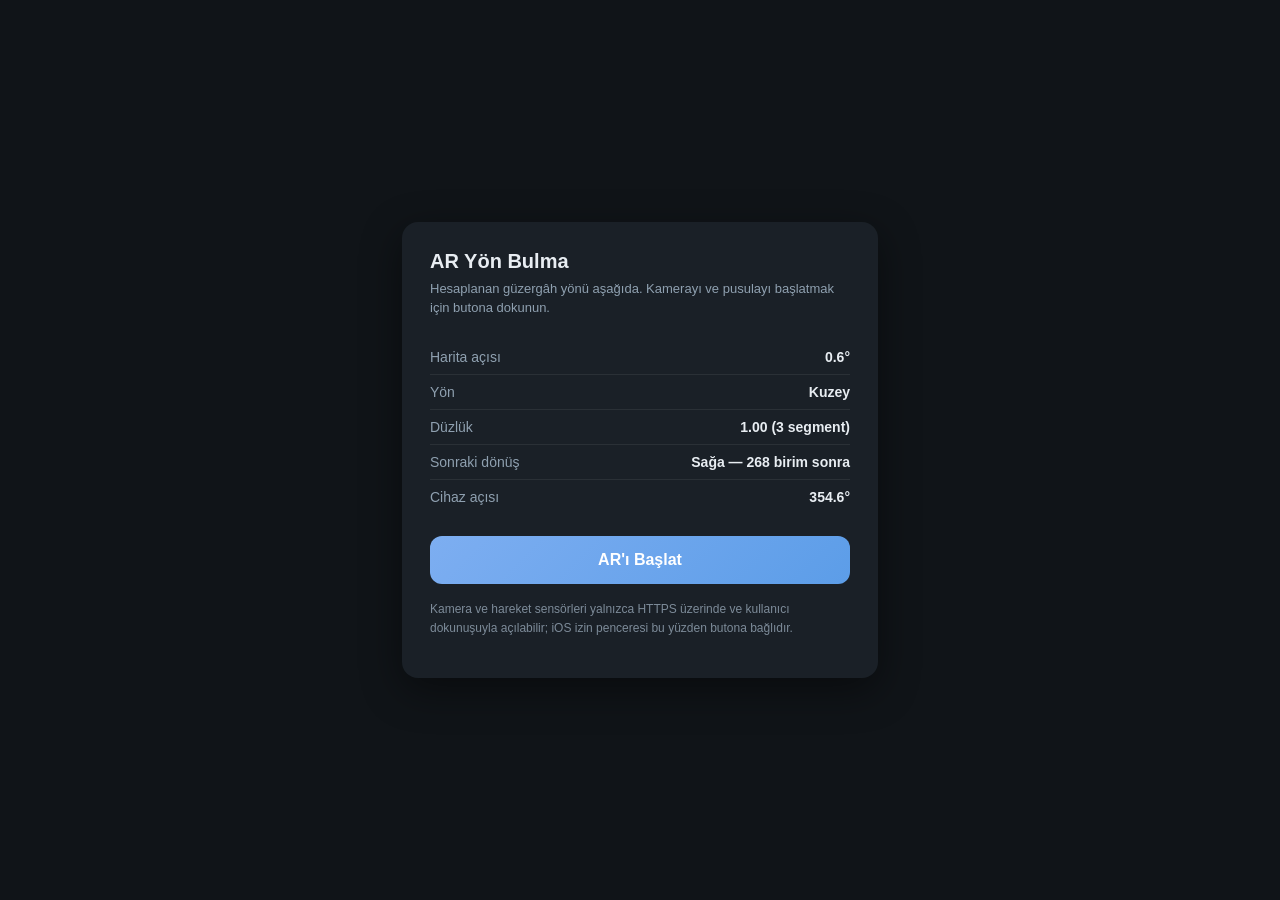
<file: index.html>
<!DOCTYPE html>
<html lang="tr">
<head>
    <meta charset="UTF-8">
    <meta name="viewport" content="width=device-width, initial-scale=1.0, maximum-scale=1.0, user-scalable=no">
    <title>AR Direction Plugin - Demo</title>
    <script src="ar-direction.js"></script>
    <script src="ar-navigation-ui.js"></script>
    <style>
        body {
            margin: 0;
            min-height: 100vh;
            display: flex;
            align-items: center;
            justify-content: center;
            background: #101418;
            color: #e8edf2;
            font-family: -apple-system, BlinkMacSystemFont, 'Segoe UI', Roboto, sans-serif;
        }
        .panel {
            width: min(420px, 88vw);
            padding: 28px;
            border-radius: 16px;
            background: #1a2027;
            box-shadow: 0 12px 40px rgba(0, 0, 0, .45);
        }
        h1 { margin: 0 0 6px; font-size: 20px; }
        .sub { margin: 0 0 22px; font-size: 13px; color: #8fa0b0; line-height: 1.5; }
        .row {
            display: flex; justify-content: space-between; gap: 12px;
            padding: 9px 0; border-bottom: 1px solid rgba(255, 255, 255, .07);
            font-size: 14px;
        }
        .row:last-of-type { border-bottom: none; }
        .row span:first-child { color: #8fa0b0; }
        .row span:last-child { font-weight: 600; font-variant-numeric: tabular-nums; }
        button {
            width: 100%; margin-top: 22px; padding: 15px;
            border: none; border-radius: 12px;
            background: linear-gradient(135deg, #7daef1, #5c9de8);
            color: #fff; font-size: 16px; font-weight: 600; cursor: pointer;
        }
        button:active { transform: scale(.985); }
        .note {
            margin-top: 16px; font-size: 12px; line-height: 1.6; color: #7d8b99;
        }
    </style>
</head>
<body>
<div class="panel">
    <h1>AR Yön Bulma</h1>
    <p class="sub">Hesaplanan güzergâh yönü aşağıda. Kamerayı ve pusulayı
        başlatmak için butona dokunun.</p>

    <div class="row"><span>Harita açısı</span><span id="mapAngle">–</span></div>
    <div class="row"><span>Yön</span><span id="compassName">–</span></div>
    <div class="row"><span>Düzlük</span><span id="straightness">–</span></div>
    <div class="row"><span>Sonraki dönüş</span><span id="turnAhead">–</span></div>
    <div class="row"><span>Cihaz açısı</span><span id="effAngle">–</span></div>

    <button id="startBtn">AR&#39;ı Başlat</button>

    <p class="note">
        Kamera ve hareket sensörleri yalnızca HTTPS üzerinde ve kullanıcı
        dokunuşuyla açılabilir; iOS izin penceresi bu yüzden butona bağlıdır.
    </p>
</div>

<script>
    // ── Demo güzergâhı: kuzeye giden bir koridor, sonunda sağa dönüş ──
    const segments = [
        { x1: 1378.973, y1: 1468.116, x2: 1380.100, y2: 1380.000 },
        { x1: 1380.100, y1: 1380.000, x2: 1381.400, y2: 1290.000 },
        { x1: 1381.400, y1: 1290.000, x2: 1382.000, y2: 1200.000 },
        { x1: 1382.000, y1: 1200.000, x2: 1470.000, y2: 1198.000 },
        { x1: 1470.000, y1: 1198.000, x2: 1560.000, y2: 1196.000 }
    ];

    // ── Mekana ait kalibrasyon ──
    // mapNorthOffset: kat planının kuzeyinin gerçek kuzeye göre sapması.
    // SVG dosyalarında kuzey referansı bulunmadığı için mekan başına bir kez
    // ölçülmelidir; 0 bırakılırsa oklar sabit bir hatayla çalışır.
    const VENUE = {
        mapNorthOffset: 0,
        magneticDeclination: 6   // İstanbul için yaklaşık +6° (NOAA)
    };

    const dir = new ARDirectionCalculator({ segments, maxSegments: 5 }).calculate();

    const $ = (id) => document.getElementById(id);

    if (!dir) {
        $('startBtn').disabled = true;
        $('startBtn').textContent = 'Yön hesaplanamadı';
    } else {
        $('mapAngle').textContent = dir.compassAngle.toFixed(1) + '°';
        $('compassName').textContent = dir.compass;
        $('straightness').textContent = dir.straightness.toFixed(2) +
            ' (' + dir.segmentsUsed + ' segment)';
        $('turnAhead').textContent = dir.turnAhead
            ? (dir.turnAhead.relative === 'right' ? 'Sağa' : 'Sola') +
              ' — ' + Math.round(dir.turnAhead.afterDistance) + ' birim sonra'
            : 'Yok';

        let nav = null;

        function buildNav() {
            return new ARNavigationUI({
                targetAngle: dir.compassAngle,
                mapNorthOffset: VENUE.mapNorthOffset,
                magneticDeclination: VENUE.magneticDeclination,
                tolerance: 12,
                progressDuration: 3,
                showPopup: true,
                popupMessage: dir.turnAhead
                    ? 'Koridorun sonuna geldiniz'
                    : 'Hedefe ulaştınız!',
                popupButtonText: 'Tamam',
                showDebugPanel: true,
                onPopupDismiss: () => startAR(),
                onError: (e) => console.error('AR Hata:', e)
            });
        }

        function startAR() {
            if (!nav) nav = buildNav();
            else nav.setTargetAngle(dir.compassAngle);
            nav.start();
        }

        // iOS'ta DeviceOrientationEvent.requestPermission() ve getUserMedia
        // yalnızca kullanıcı jesti içinde çağrılabilir. Sayfa yüklenirken
        // çağrılırsa izin sessizce reddedilir.
        $('startBtn').addEventListener('click', startAR);

        const effective = ((dir.compassAngle + VENUE.mapNorthOffset -
            VENUE.magneticDeclination) % 360 + 360) % 360;
        $('effAngle').textContent = effective.toFixed(1) + '°';
    }
</script>
</body>
</html>
</file>
